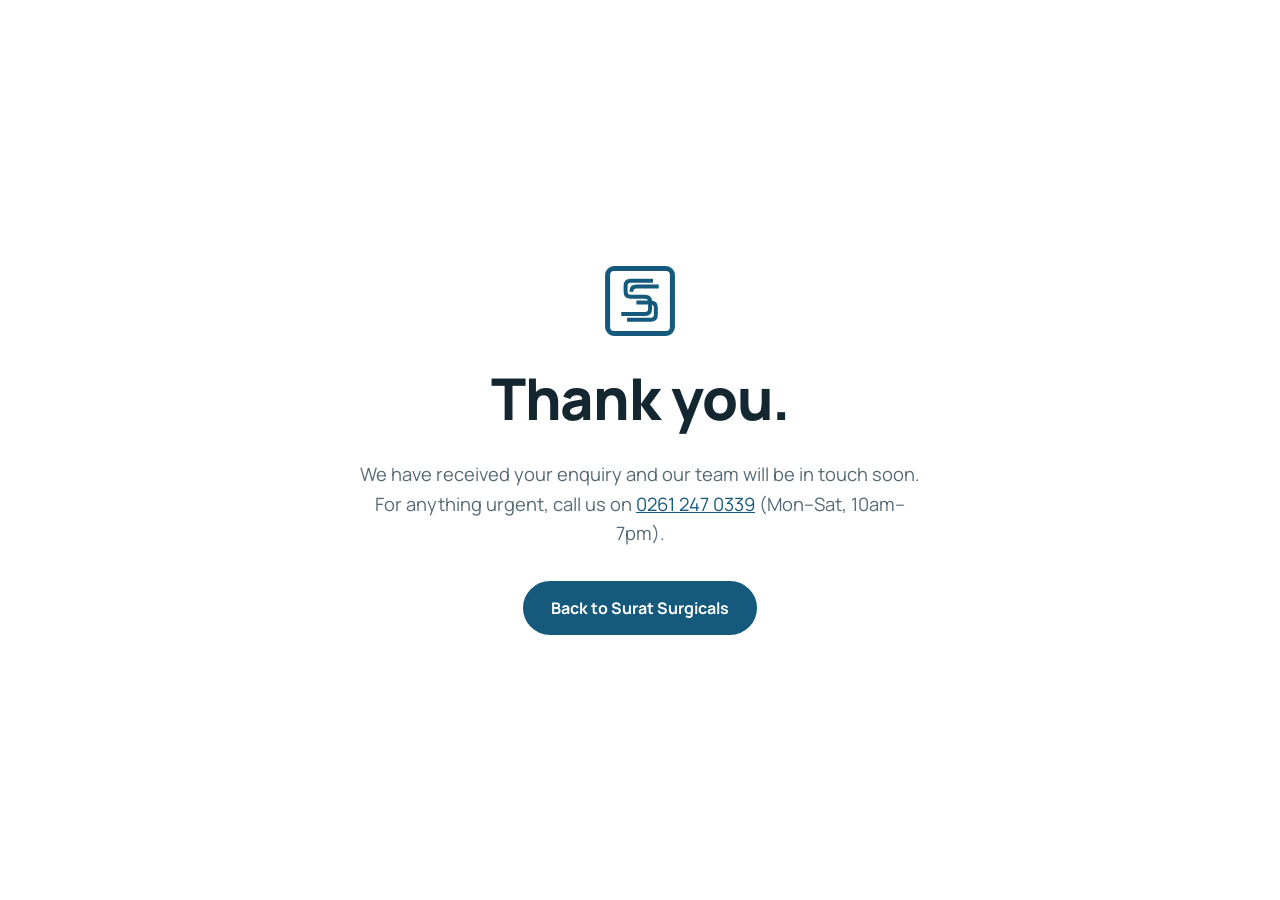
<file: thanks.html>
<!doctype html>
<html lang="en">
<head>
<meta charset="utf-8">
<meta name="viewport" content="width=device-width, initial-scale=1">
<title>Thank you | Surat Surgicals</title>
<meta name="robots" content="noindex">
<link rel="icon" type="image/svg+xml" href="assets/logo-mark.svg">
<link rel="preconnect" href="https://fonts.googleapis.com">
<link rel="preconnect" href="https://fonts.gstatic.com" crossorigin>
<link href="https://fonts.googleapis.com/css2?family=Manrope:wght@400;500;600;700;800&family=Michroma&display=swap" rel="stylesheet">
<link rel="stylesheet" href="styles.css">
</head>
<body>
<main class="section thanks">
  <div class="wrap">
    <img src="assets/logo-mark.svg" alt="" width="72" height="72">
    <h1>Thank you.</h1>
    <p class="lead">We have received your enquiry and our team will be in touch soon. For anything urgent, call us on <a href="tel:+912612470339">0261 247 0339</a> (Mon&ndash;Sat, 10am&ndash;7pm).</p>
    <a href="/" class="btn">Back to Surat Surgicals</a>
  </div>
</main>
</body>
</html>
</file>
<file: styles.css>
:root {
  --blue: #155a7c;
  --blue-dark: #0d3e57;
  --blue-soft: #e8f1f6;
  --ink: #142630;
  --muted: #566a76;
  --line: #dbe5eb;
  --bg: #ffffff;
  --soft: #f4f8fa;
  --grey: #6b6f72;
  --radius: 14px;
  --wrap: 1160px;
  --font: "Manrope", system-ui, -apple-system, "Segoe UI", sans-serif;
  --display: "Michroma", "Manrope", sans-serif;
}

* { box-sizing: border-box; }
html { scroll-behavior: smooth; scroll-padding-top: 80px; }
body {
  margin: 0;
  font-family: var(--font);
  color: var(--ink);
  background: var(--bg);
  line-height: 1.6;
  font-size: 17px;
  -webkit-font-smoothing: antialiased;
}
img { max-width: 100%; display: block; }
a { color: var(--blue); }
h1, h2, h3 { line-height: 1.15; margin: 0 0 .5em; letter-spacing: -.02em; }
h1 { font-size: clamp(2.2rem, 4.6vw, 3.6rem); font-weight: 800; }
h2 { font-size: clamp(1.7rem, 3vw, 2.4rem); font-weight: 800; }
h3 { font-size: 1.15rem; font-weight: 700; letter-spacing: -.01em; }
p { margin: 0 0 1em; }

.wrap { max-width: var(--wrap); margin: 0 auto; padding: 0 24px; }
.section { padding: 96px 0; }
.section-soft { background: var(--soft); }
.section-blue { background: var(--blue-dark); color: #fff; }
.section-blue .eyebrow { color: #9fd0e8; }
.section-blue .section-head p { color: #c7dce7; }

.eyebrow {
  font-size: .8rem;
  font-weight: 700;
  letter-spacing: .14em;
  text-transform: uppercase;
  color: var(--blue);
  margin-bottom: 14px;
}
.section-head { max-width: 640px; margin-bottom: 48px; }
.section-head p { color: var(--muted); }

/* Buttons */
.btn {
  display: inline-flex; align-items: center; justify-content: center;
  padding: 14px 26px;
  border-radius: 999px;
  background: var(--blue);
  color: #fff;
  font: 700 1rem var(--font);
  text-decoration: none;
  border: 2px solid var(--blue);
  cursor: pointer;
  transition: background .2s, border-color .2s, color .2s;
}
.btn:hover { background: var(--blue-dark); border-color: var(--blue-dark); }
.btn-ghost { background: transparent; color: var(--blue); }
.btn-ghost:hover { background: var(--blue-soft); color: var(--blue-dark); border-color: var(--blue); }
.btn-small { padding: 9px 20px; font-size: .92rem; }

/* Brand */
.brand { display: flex; align-items: center; gap: 12px; text-decoration: none; color: var(--blue); }
.brand-text { display: flex; flex-direction: column; line-height: 1; }
.brand-surat { font-family: var(--display); font-size: 1.15rem; letter-spacing: .04em; -webkit-text-stroke: .045em currentColor; }
.brand-surgicals { font-size: .62rem; font-weight: 700; letter-spacing: .42em; margin-top: 5px; }

/* Header */
.site-header {
  position: sticky; top: 0; z-index: 50;
  background: rgba(255,255,255,.94);
  backdrop-filter: saturate(1.4) blur(10px);
  border-bottom: 1px solid var(--line);
}
.header-inner { display: flex; align-items: center; justify-content: space-between; height: 72px; }
.nav { display: flex; align-items: center; gap: 30px; }
.nav a:not(.btn) { color: var(--ink); text-decoration: none; font-weight: 600; font-size: .95rem; }
.nav a:not(.btn):hover { color: var(--blue); }
.nav-toggle { display: none; background: none; border: 0; padding: 10px; cursor: pointer; }
.nav-toggle span { display: block; width: 22px; height: 2px; background: var(--ink); margin: 5px 0; border-radius: 2px; }
.nav-toggle span { transition: transform .4s cubic-bezier(.77,0,.18,1), opacity .2s ease; }
.nav-toggle[aria-expanded="true"] span:nth-child(1) { transform: translateY(7px) rotate(45deg); }
.nav-toggle[aria-expanded="true"] span:nth-child(2) { opacity: 0; transform: scaleX(0); }
.nav-toggle[aria-expanded="true"] span:nth-child(3) { transform: translateY(-7px) rotate(-45deg); }

/* Hero */
.hero {
  padding: 88px 0 72px;
  background:
    radial-gradient(900px 420px at 85% 10%, var(--blue-soft), transparent 70%),
    var(--bg);
}
.hero-inner { display: grid; grid-template-columns: 1.25fr 1fr; gap: 64px; align-items: center; }
.hero h1 em { font-style: normal; color: var(--blue); }
.lead { font-size: 1.15rem; color: var(--muted); max-width: 560px; }
.hero-actions { display: flex; flex-wrap: wrap; gap: 14px; margin-top: 32px; }
.hero-mark {
  display: flex; flex-direction: column; align-items: center;
  background: #fff;
  border: 1px solid var(--line);
  border-radius: 24px;
  padding: 56px 40px 36px;
  box-shadow: 0 30px 60px -30px rgba(13,62,87,.28);
}
.hero-mark img { width: 128px; height: 128px; }
.hero-wordmark { display: flex; flex-direction: column; align-items: center; color: var(--blue); margin-top: 22px; }
.hero-wordmark .brand-surat { font-size: clamp(2.4rem, 4.4vw, 3.4rem); letter-spacing: .06em; }
.hero-wordmark .brand-surgicals { font-size: clamp(.9rem, 1.6vw, 1.15rem); letter-spacing: .55em; margin-top: 10px; margin-right: -.55em; }
.since { display: flex; align-items: center; gap: 14px; width: 100%; margin-top: 36px; color: var(--grey); font-weight: 700; letter-spacing: .08em; font-size: .9rem; }
.since::before, .since::after { content: ""; flex: 1; height: 2px; background: var(--grey); opacity: .7; }

.stats {
  display: grid; grid-template-columns: repeat(4, 1fr);
  margin: 72px 0 0;
  border: 1px solid var(--line);
  border-radius: var(--radius);
  background: #fff;
}
.stats div { padding: 26px 28px; border-left: 1px solid var(--line); }
.stats div:first-child { border-left: 0; }
.stats dt { font-size: 2.2rem; font-weight: 800; color: var(--blue); letter-spacing: -.03em; line-height: 1.1; }
.stats dd { margin: 4px 0 0; color: var(--muted); font-weight: 600; font-size: .95rem; }

/* Story */
.story { display: grid; grid-template-columns: 1fr 1fr; gap: 72px; }
.story-intro p { color: var(--muted); }
.story-intro p strong { color: var(--ink); }
.timeline { list-style: none; margin: 0; padding: 0; position: relative; }
.timeline::before { content: ""; position: absolute; left: 7px; top: 8px; bottom: 8px; width: 2px; background: var(--line); }
.timeline li { position: relative; padding: 0 0 36px 44px; }
.timeline li:last-child { padding-bottom: 0; }
.timeline li::before {
  content: ""; position: absolute; left: 0; top: 4px;
  width: 16px; height: 16px; border-radius: 50%;
  background: #fff; border: 3px solid var(--blue);
}
.timeline li:last-child::before { background: var(--blue); }
.tl-year { display: inline-block; font-weight: 800; color: var(--blue); font-size: .9rem; letter-spacing: .06em; text-transform: uppercase; margin-bottom: 6px; }
.timeline p { color: var(--muted); margin: 0; }

/* Founders */
.founders { display: grid; grid-template-columns: .85fr 1fr; gap: 72px; align-items: center; }
.founders-photo { margin: 0; }
.founders-photo img { border-radius: 20px; aspect-ratio: 1 / 1; height: auto; object-fit: cover; object-position: center 40%; width: 100%; }
.founders-photo figcaption { margin-top: 12px; font-size: .95rem; color: var(--muted); }
.founders-photo figcaption strong { color: var(--ink); }
.person { padding: 24px 0; border-top: 1px solid var(--line); }
.person:last-child { padding-bottom: 0; }
.person h3 { margin-bottom: 2px; font-size: 1.3rem; }
.role { color: var(--blue); font-weight: 700; font-size: .9rem; margin-bottom: 10px; }
.person p:not(.role) { color: var(--muted); }
.person-phone { font-weight: 700; text-decoration: none; }

/* Brands */
.brand-grid { list-style: none; margin: 0; padding: 0; display: grid; grid-template-columns: repeat(4, 1fr); gap: 14px; }
.brand-grid li {
  display: flex; flex-direction: column; align-items: center; justify-content: center; gap: 12px; text-align: center;
  min-height: 132px; padding: 20px 16px 16px;
  border: 1px solid var(--line); border-radius: var(--radius); background: #fff;
  transition: border-color .2s, transform .2s, box-shadow .2s;
}
.brand-grid li:hover { border-color: var(--blue); transform: translateY(-2px); box-shadow: 0 12px 24px -16px rgba(13,62,87,.4); }
.brand-grid img { height: 52px; width: auto; max-width: 82%; object-fit: contain; }
.brand-grid .logo-white { filter: brightness(0) saturate(100%) invert(18%) sepia(62%) saturate(1500%) hue-rotate(178deg) brightness(92%); }
.brand-grid span { font-size: .8rem; font-weight: 700; color: var(--muted); letter-spacing: .02em; }
.brand-grid .no-logo b { font-weight: 800; font-size: 1.3rem; color: var(--blue-dark); letter-spacing: -.01em; }

/* Specialities */
.spec-grid { list-style: none; margin: 0; padding: 0; display: grid; grid-template-columns: repeat(5, 1fr); gap: 12px; }
.spec-grid li {
  padding: 18px 18px; border-radius: 12px;
  background: rgba(255,255,255,.07); border: 1px solid rgba(255,255,255,.14);
  font-weight: 700; font-size: .98rem;
}

/* Hospitals */
.hosp-grid { list-style: none; margin: 0; padding: 0; display: grid; grid-template-columns: repeat(3, 1fr); gap: 16px; }
.hosp-grid a, .hosp-grid .hosp-card {
  display: flex; flex-direction: column; justify-content: center; gap: 2px;
  padding: 18px 22px; height: 100%;
  border: 1px solid var(--line); border-left: 4px solid var(--blue); border-radius: var(--radius);
  text-decoration: none; color: var(--ink);
  transition: border-color .2s, box-shadow .2s;
}
.hosp-grid a:hover { border-color: var(--blue); box-shadow: 0 12px 24px -16px rgba(13,62,87,.4); }
.hosp-name { font-weight: 700; line-height: 1.3; }
.hosp-city { font-size: .88rem; color: var(--muted); }

/* Gallery */
.gallery { display: grid; grid-template-columns: 1fr 1fr; gap: 24px; }
.gallery figure { margin: 0; }
.gallery img { width: 100%; height: auto; aspect-ratio: 4 / 3; object-fit: cover; border-radius: 20px; }
.gallery .office-front { object-position: center 18%; }
.gallery figcaption { margin-top: 12px; font-size: .9rem; color: var(--muted); }

/* Coverage */
.coverage { display: grid; grid-template-columns: 1fr 1fr; gap: 72px; align-items: center; }
.coverage p { color: var(--muted); }
.expanding { padding: 16px 20px; background: #fff; border-left: 4px solid var(--blue); border-radius: 0 10px 10px 0; }
.expanding strong { color: var(--ink); }
.region-list { list-style: none; margin: 0; padding: 0; display: flex; flex-wrap: wrap; gap: 10px; }
.region-list li { padding: 10px 18px; border-radius: 999px; background: #fff; border: 1px solid var(--line); font-weight: 700; color: var(--blue-dark); }
.region-list .region-new { border-style: dashed; border-color: var(--blue); color: var(--blue); }

/* Contact */
.contact { display: grid; grid-template-columns: 1fr 1.1fr; gap: 64px; align-items: start; }
.contact-list { list-style: none; margin: 28px 0 0; padding: 0; }
.contact-list li { padding: 16px 0; border-top: 1px solid var(--line); color: var(--muted); }
.contact-list a { font-weight: 700; text-decoration: none; }
.contact-list address { font-style: normal; }
.ci-label { display: block; font-size: .78rem; font-weight: 800; letter-spacing: .12em; text-transform: uppercase; color: var(--ink); margin-bottom: 4px; }

.enquiry { background: var(--soft); border: 1px solid var(--line); border-radius: 20px; padding: 36px; }
.enquiry h3 { font-size: 1.4rem; }
.form-note { color: var(--muted); }
.enquiry label { display: block; font-weight: 700; font-size: .9rem; margin-bottom: 16px; }
.enquiry input, .enquiry textarea {
  display: block; width: 100%; margin-top: 6px;
  padding: 12px 14px; border: 1px solid var(--line); border-radius: 10px;
  font: 500 1rem var(--font); color: var(--ink); background: #fff;
}
.enquiry input:focus, .enquiry textarea:focus { outline: 2px solid var(--blue); outline-offset: 1px; border-color: var(--blue); }
.enquiry textarea { resize: vertical; }
.enquiry .btn { width: 100%; margin-top: 4px; }
.enquiry .btn:disabled { opacity: .7; cursor: wait; }
.form-status { margin: 14px 0 0; padding: 12px 14px; border-radius: 10px; background: #fdecec; color: #8a1c1c; font-size: .92rem; }
.form-status a { color: inherit; font-weight: 700; }
.field-row { display: grid; grid-template-columns: 1fr 1fr; gap: 16px; }
.hp { position: absolute; left: -9999px; }

.map { margin-top: 64px; border-radius: 20px; overflow: hidden; border: 1px solid var(--line); position: relative; }
.map iframe { display: block; width: 100%; height: 380px; border: 0; }
.map-link {
  position: absolute; right: 16px; bottom: 16px;
  background: #fff; padding: 10px 16px; border-radius: 999px;
  font-weight: 700; text-decoration: none; box-shadow: 0 6px 18px rgba(0,0,0,.15);
}

/* Footer */
.site-footer { background: var(--blue-dark); color: #c7dce7; padding: 48px 0; font-size: .95rem; }
.footer-inner { display: grid; grid-template-columns: auto 1fr auto; gap: 40px; align-items: center; }
.footer-inner p { margin: 0; }
.brand-footer { color: #fff; }
.brand-footer img { filter: brightness(0) invert(1); }
.copy { text-align: right; }

/* Responsive */
@media (max-width: 980px) {
  .hero-inner, .story, .founders, .coverage, .contact { grid-template-columns: 1fr; gap: 48px; }
  .hero-mark { max-width: 440px; width: 100%; margin: 0 auto; }
  .brand-grid { grid-template-columns: repeat(3, 1fr); }
  .spec-grid { grid-template-columns: repeat(3, 1fr); }
  .hosp-grid { grid-template-columns: repeat(2, 1fr); }
  .founders-photo { max-width: 460px; }
  .footer-inner { grid-template-columns: 1fr; gap: 16px; }
  .copy { text-align: left; }
}

@media (max-width: 760px) {
  body { font-size: 16px; }
  .wrap { padding: 0 16px; }
  .section { padding: 64px 0; }
  .hero { padding: 48px 0 56px; }
  .nav-toggle { display: block; }
  .nav {
    position: absolute; top: 72px; left: 0; right: 0;
    flex-direction: column; align-items: stretch; gap: 0;
    background: #fff; border-bottom: 1px solid var(--line);
    padding: 8px 16px 20px;
    visibility: hidden; opacity: 0; transform: translateY(-16px);
    transition: opacity .45s cubic-bezier(.77,0,.18,1), transform .6s cubic-bezier(.77,0,.18,1), visibility 0s linear .6s;
  }
  .nav.open { visibility: visible; opacity: 1; transform: none; transition-delay: 0s; }
  .nav a { opacity: 0; transform: translateY(14px); transition: opacity .4s ease, transform .4s cubic-bezier(.22,1,.36,1); }
  .nav.open a { opacity: 1; transform: none; }
  .nav.open a:nth-child(1) { transition-delay: .15s; }
  .nav.open a:nth-child(2) { transition-delay: .23s; }
  .nav.open a:nth-child(3) { transition-delay: .31s; }
  .nav.open a:nth-child(4) { transition-delay: .39s; }
  .nav.open a:nth-child(5) { transition-delay: .47s; }
  .nav a:not(.btn) { padding: 14px 0; border-bottom: 1px solid var(--line); }
  .nav .btn { margin-top: 16px; }
  .hero-actions .btn { flex: 1 1 100%; }
  .stats { grid-template-columns: repeat(2, 1fr); margin-top: 48px; }
  .stats div { padding: 20px; }
  .stats div:nth-child(3) { border-left: 0; }
  .stats div:nth-child(n+3) { border-top: 1px solid var(--line); }
  .stats dt { font-size: 1.8rem; }
  .brand-grid { grid-template-columns: repeat(2, 1fr); gap: 10px; }
  .brand-grid li { min-height: 76px; font-size: 1rem; }
  .spec-grid { grid-template-columns: repeat(2, 1fr); gap: 10px; }
  .spec-grid li { padding: 14px; font-size: .92rem; }
  .hosp-grid { grid-template-columns: 1fr; }
  .gallery { grid-template-columns: 1fr; gap: 20px; }
  .brand-grid li { min-height: 112px; }
  .brand-grid img { height: 40px; }
  .field-row { grid-template-columns: 1fr; gap: 0; }
  .enquiry { padding: 24px 18px; }
  .map iframe { height: 300px; }
}

/* Thank-you page */
.thanks { min-height: 100vh; display: grid; place-items: center; text-align: center; }
.thanks img { margin: 0 auto 28px; }
.thanks .lead { margin: 0 auto 32px; }

/* Motion */
html.lenis, html.lenis body { height: auto; }
.lenis.lenis-smooth { scroll-behavior: auto !important; }
.lenis.lenis-stopped { overflow: hidden; }
html.anim-pending .hero { visibility: hidden; }
.w { display: inline-block; overflow: hidden; vertical-align: top; padding-bottom: .08em; margin-bottom: -.08em; }
.wi { display: inline-block; will-change: transform; }
.rotator { font-size: clamp(1.15rem, 2vw, 1.5rem); font-weight: 700; color: var(--ink); margin: -6px 0 18px; letter-spacing: -.01em; }
.rotate-word { display: inline-block; color: var(--blue); border-right: 2px solid var(--blue); padding-right: 6px; white-space: nowrap; }
.timeline::after {
  content: ""; position: absolute; left: 7px; top: 8px; bottom: 8px; width: 2px;
  background: var(--blue); transform: scaleY(var(--line, 1)); transform-origin: top;
}
.gallery .frame { overflow: hidden; border-radius: 20px; }
.gallery .frame img { border-radius: 0; }
.gallery img { will-change: transform; }
@media (min-width: 1025px) {
  .story-intro { position: sticky; top: 120px; align-self: start; }
}
@media (prefers-reduced-motion: reduce) {
  .nav, .nav a, .nav-toggle span { transition: none !important; }
}
</file>
